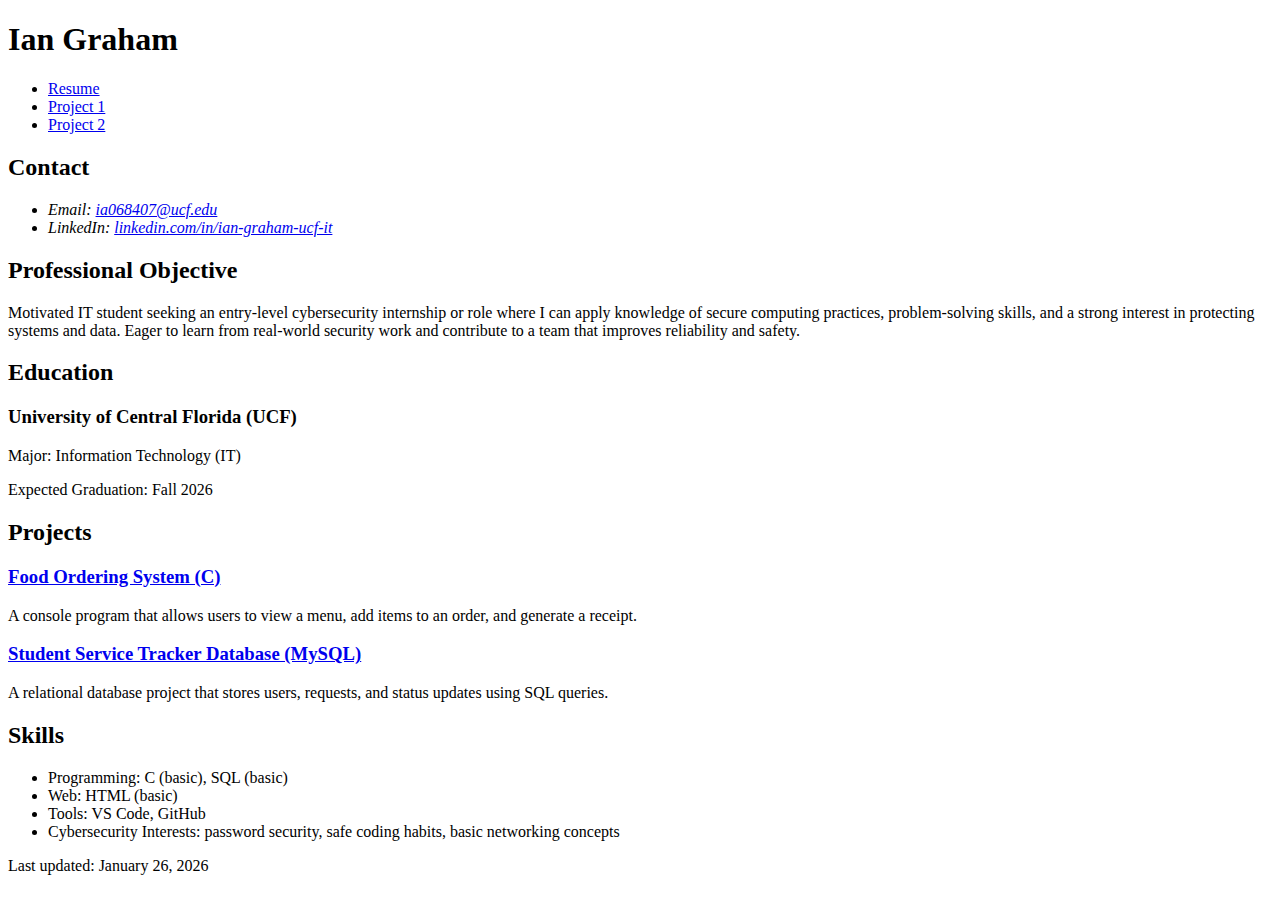
<file: index.html>
<!doctype html>
<html lang="en">
<head>
  <meta charset="utf-8">
  <title>Resume - Ian Graham</title>
</head>
<body>

<!--
I used AI tools to help with formatting and structure because I am new to HTML.
I learned all of the tags used in this file and tried my best to develop the code on my own.
-->

<header>
  <h1>Ian Graham</h1>

  <nav aria-label="Site navigation">
    <ul>
      <li><a href="index.html">Resume</a></li>
      <li><a href="project1.html">Project 1</a></li>
      <li><a href="project2.html">Project 2</a></li>
    </ul>
  </nav>

  <section aria-labelledby="contact">
    <h2 id="contact">Contact</h2>
    <address>
      <ul>
        <li>Email: <a href="mailto:ia068407@ucf.edu">ia068407@ucf.edu</a></li>
        <li>
          LinkedIn:
          <a href="https://www.linkedin.com/in/ian-graham-ucf-it/" target="_blank" rel="noopener">
            linkedin.com/in/ian-graham-ucf-it
          </a>
        </li>
      </ul>
    </address>
  </section>
</header>

<main>
  <section aria-labelledby="objective">
    <h2 id="objective">Professional Objective</h2>
    <p>
      Motivated IT student seeking an entry-level cybersecurity internship or role where I can apply
      knowledge of secure computing practices, problem-solving skills, and a strong interest in protecting
      systems and data. Eager to learn from real-world security work and contribute to a team that improves
      reliability and safety.
    </p>
  </section>

  <section aria-labelledby="education">
    <h2 id="education">Education</h2>
    <article>
      <h3>University of Central Florida (UCF)</h3>
      <p>Major: Information Technology (IT)</p>
      <p>Expected Graduation: Fall 2026</p>
    </article>
  </section>

  <section aria-labelledby="projects">
    <h2 id="projects">Projects</h2>

    <article>
      <h3><a href="project1.html">Food Ordering System (C)</a></h3>
      <p>A console program that allows users to view a menu, add items to an order, and generate a receipt.</p>
    </article>

    <article>
      <h3><a href="project2.html">Student Service Tracker Database (MySQL)</a></h3>
      <p>A relational database project that stores users, requests, and status updates using SQL queries.</p>
    </article>
  </section>

  <section aria-labelledby="skills">
    <h2 id="skills">Skills</h2>
    <ul>
      <li>Programming: C (basic), SQL (basic)</li>
      <li>Web: HTML (basic)</li>
      <li>Tools: VS Code, GitHub</li>
      <li>Cybersecurity Interests: password security, safe coding habits, basic networking concepts</li>
    </ul>
  </section>
</main>

<footer>
  <p>Last updated: <time datetime="2026-01-26">January 26, 2026</time></p>
</footer>

</body>
</html>
</file>
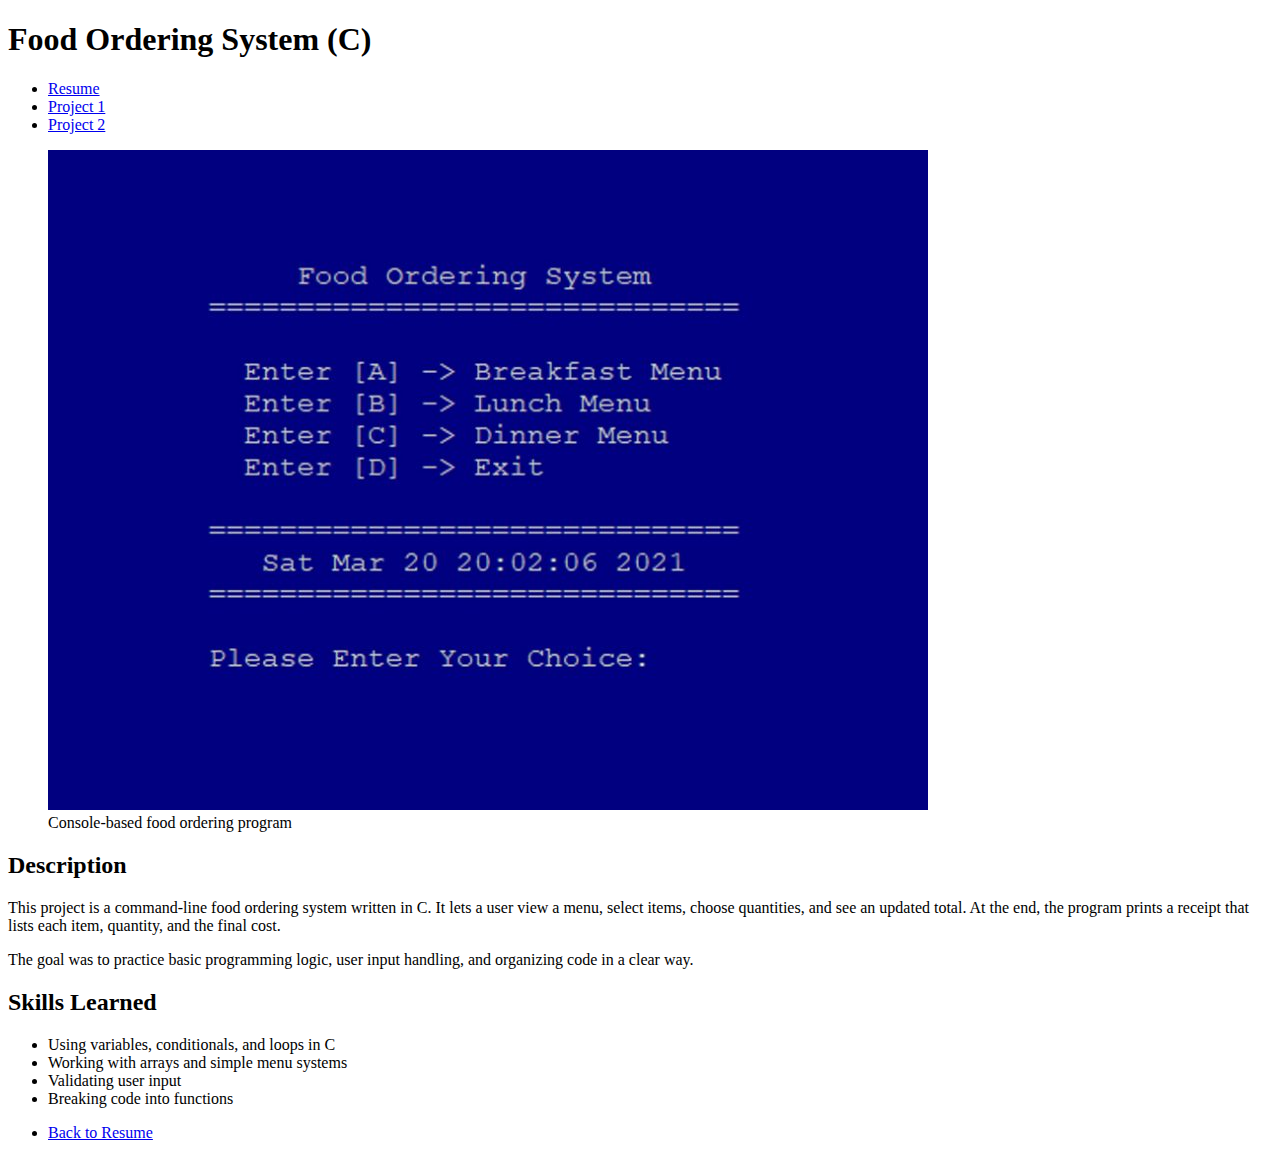
<file: project1.html>
<!doctype html>
<html lang="en">
<head>
  <meta charset="utf-8">
  <title>Project 1 - Food Ordering System (C)</title>
</head>
<body>

<!--
I used AI tools to help with formatting and structure because I am new to HTML.
I learned all of the tags used in this file and tried my best to develop the code on my own.
-->

<header>
  <h1>Food Ordering System (C)</h1>

  <nav aria-label="Site navigation">
    <ul>
      <li><a href="index.html">Resume</a></li>
      <li><a href="project1.html">Project 1</a></li>
      <li><a href="project2.html">Project 2</a></li>
    </ul>
  </nav>
</header>

<main>
  <figure>
    <img src="images/project1.png" alt="Screenshot showing a menu and total in the food ordering C program">
    <figcaption>Console-based food ordering program</figcaption>
  </figure>

  <section aria-labelledby="p1-desc">
    <h2 id="p1-desc">Description</h2>
    <p>
      This project is a command-line food ordering system written in C. It lets a user view a menu,
      select items, choose quantities, and see an updated total. At the end, the program prints a
      receipt that lists each item, quantity, and the final cost.
    </p>
    <p>
      The goal was to practice basic programming logic, user input handling, and organizing code in a
      clear way.
    </p>
  </section>

  <section aria-labelledby="p1-skills">
    <h2 id="p1-skills">Skills Learned</h2>
    <ul>
      <li>Using variables, conditionals, and loops in C</li>
      <li>Working with arrays and simple menu systems</li>
      <li>Validating user input</li>
      <li>Breaking code into functions</li>
    </ul>
  </section>
</main>

<footer>
  <nav aria-label="Footer navigation">
    <ul>
      <li><a href="index.html">Back to Resume</a></li>
    </ul>
  </nav>
</footer>

</body>
</html>
</file>
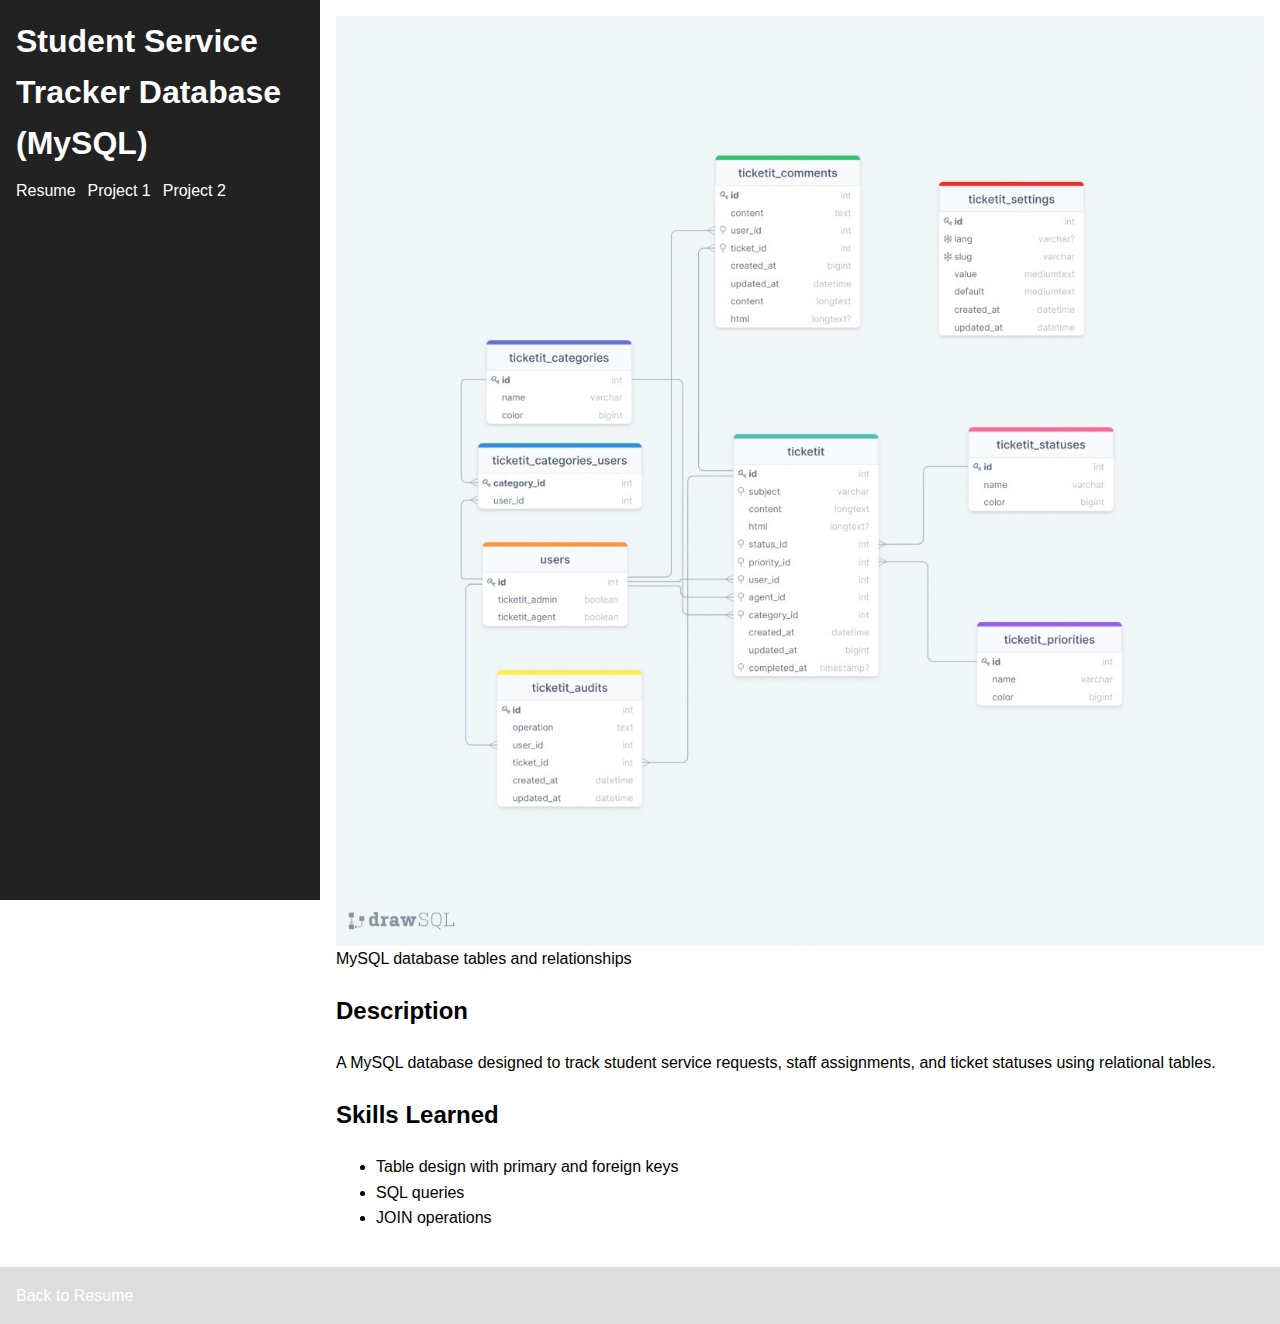
<file: project2.html>
<!doctype html>
<html lang="en">
<head>
  <meta charset="utf-8">
  <meta name="viewport" content="width=device-width, initial-scale=1">
  <title>Project 2 - Student Service Tracker</title>
  <link rel="stylesheet" href="styles.css">
</head>
<body>

<header>
  <h1>Student Service Tracker Database (MySQL)</h1>

  <nav aria-label="Site navigation">
    <ul>
      <li><a href="index.html">Resume</a></li>
      <li><a href="project1.html">Project 1</a></li>
      <li><a href="project2.html">Project 2</a></li>
    </ul>
  </nav>
</header>

<main>
  <figure>
    <img src="images/project2.png" alt="MySQL database diagram">
    <figcaption>MySQL database tables and relationships</figcaption>
  </figure>

  <section>
    <h2>Description</h2>
    <p>
      A MySQL database designed to track student service requests, staff assignments,
      and ticket statuses using relational tables.
    </p>
  </section>

  <section>
    <h2>Skills Learned</h2>
    <ul>
      <li>Table design with primary and foreign keys</li>
      <li>SQL queries</li>
      <li>JOIN operations</li>
    </ul>
  </section>
</main>

<footer>
  <nav>
    <ul>
      <li><a href="index.html">Back to Resume</a></li>
    </ul>
  </nav>
</footer>

</body>
</html>
</file>
<file: styles.css>
/* Lightly used some AI help to format and a couple areas where I had some struggles */



* {
  box-sizing: border-box;
}

body {
  margin: 0;
  font-family: Arial, Helvetica, sans-serif;
  background: #fff;
  color: #000;
  line-height: 1.6;
}

header,
main,
footer {
  width: 100%;
  padding: 1rem;
}

header {
  background: #222;
  color: #fff;
}

header h1 {
  margin: 0 0 0.5rem;
}

nav ul {
  list-style: none;
  padding: 0;
  margin: 0;
  display: flex;
  gap: 0.75rem;
  flex-wrap: wrap;
}

nav a {
  color: #fff;
  text-decoration: none;
}

nav a:hover {
  text-decoration: underline;
}

main {
  background: #fff;
}

section {
  margin-bottom: 1.25rem;
}

article {
  border: 1px solid #ccc;
  padding: 0.75rem;
  margin-top: 0.75rem;
}

figure {
  margin: 0 0 1rem;
}

figure img {
  max-width: 100%;
  height: auto;
  display: block;
}

footer {
  text-align: center;
  background: #ddd;
}

@media (min-width: 900px) {
  body {
    display: flex;
    flex-wrap: wrap;
    align-items: flex-start;
  }

  header {
    width: 320px;
    min-height: 100vh;
  }

  main {
    width: auto;
    flex: 1;
    min-height: 100vh;
  }

  footer {
    flex-basis: 100%;
    width: 100%;
  }
}
</file>
